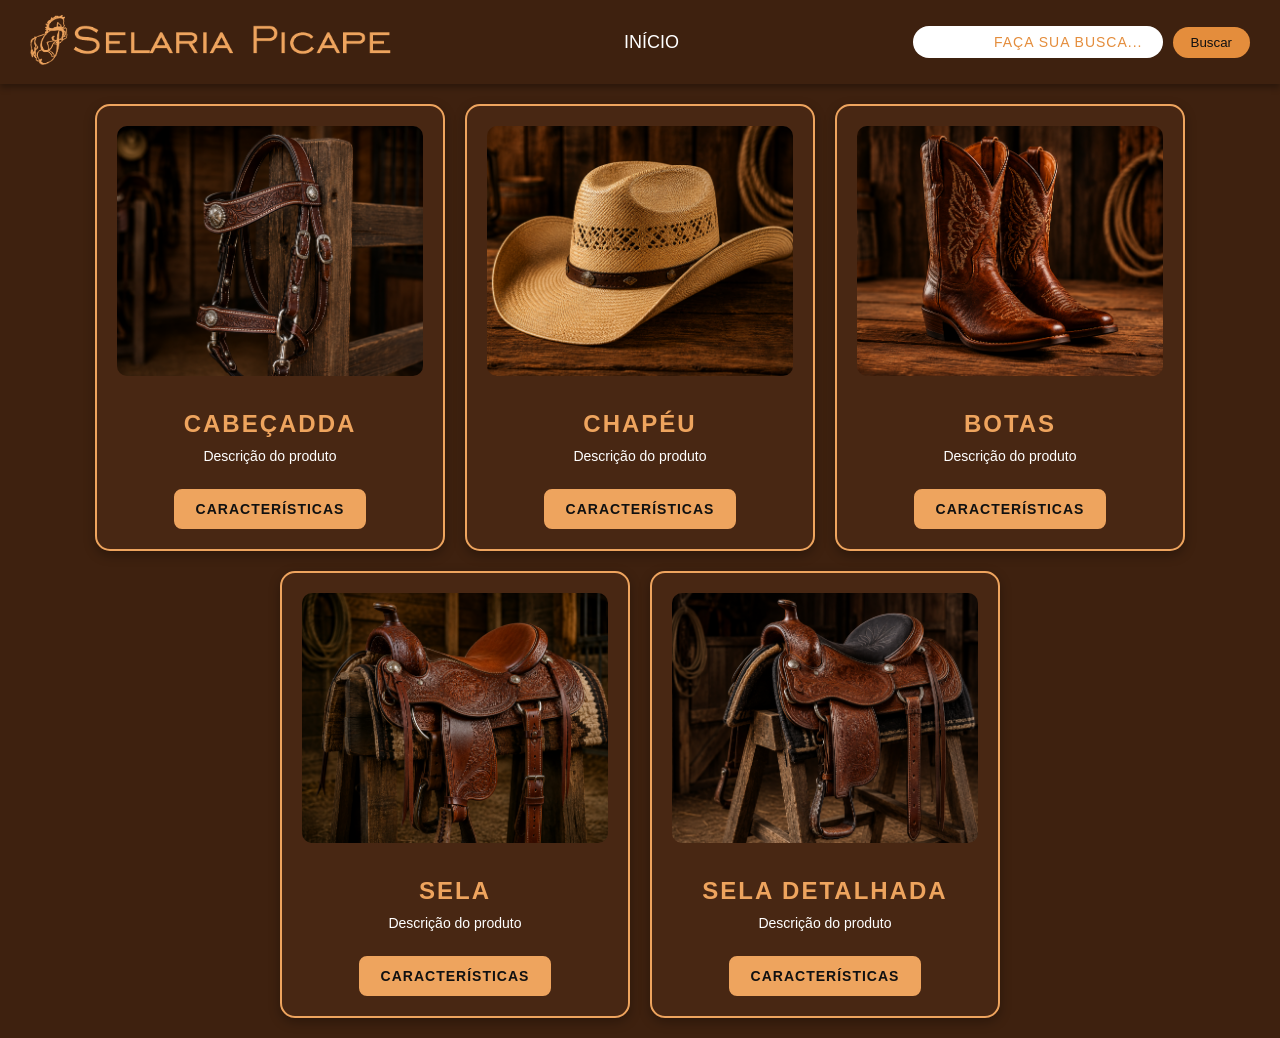
<file: produtos.html>
<!DOCTYPE html>
<html lang="pt-br">
<head>
    <meta charset="UTF-8">
    <meta http-equiv="X-UA-Compatible" content="edge">
    <meta name="viewport" content="width=device-width, initial-scale=1.0">
    <link rel="shortcut icon" href="img/FLATICON_CAVALO.svg" type="image/x-icon">
    <link rel="stylesheet" href="https://cdnjs.cloudflare.com/ajax/libs/font-awesome/6.5.0/css/all.min.css">
    <title style='color: goldenrod'>Selaria Picape</title>
    <link rel="stylesheet" href="style.css">
    <script src="script.js" defer></script>
    
</head>
<body>
    <section class="navbar">
        <div class="logo">
            <img src="img/LOGO_SELARIA.png" alt="logo Selaria Picape">
        </div>
        <ul class="nav-links">
            <li><a href="index.html">INÍCIO</a></li>
        </ul>
        <div class="right-section">
            <div class="search-box">
                <input type="text" placeholder="FAÇA SUA BUSCA...">
                <button type="submit">Buscar</button>
            </div>
        </div>
    </section>
    <div class="container-produtos" id="produtos">
        <div class="card-itens">
            <img src="img/cabecada.png" alt="Cabeçada">
            <h2>CABEÇADDA</h2>
            <p>Descrição do produto</p>
            <button class="btn-caracteristicas" onclick="toggleCaracteristicas(this)">
                Características
            </button>
            <div class="caracteristicas-content">
                <ul>
                    <li>Material: Couro de alta qualidade</li>
                    <li>Ajustável para diferentes tamanhos de cabeça</li>
                    <li>Design clássico e elegante</li>
                    <li>Durável e resistente para uso prolongado</li>
                </ul>
            </div>
        </div>

        <div class="card-itens">
            <img src="img/chapeu.png" alt="Chapéu">
            <h2>CHAPÉU</h2>
            <p>Descrição do produto</p>
            <button class="btn-caracteristicas" onclick="toggleCaracteristicas(this)">
                Características
            </button>
            <div class="caracteristicas-content">
                <ul>
                    <li>Material: Palha e fita</li>
                    <li>Proteção solar UV</li>
                    <li>Design autêntico western</li>
                    <li>Confortável para uso prolongado</li>
                </ul>
            </div>
        </div>
        <div class="card-itens">
            <img src="img/botas.png" alt="Botas">
            <h2>BOTAS</h2>
            <p>Descrição do produto</p>
            <button class="btn-caracteristicas" onclick="toggleCaracteristicas(this)">
                Características
            </button>
            <div class="caracteristicas-content">
                <ul>
                    <li>Material: Couro de alta qualidade</li>
                    <li>Design clássico e elegante</li>
                    <li>Durável para uso em competições e treinos</li>
                </ul>
            </div>
        </div>
        <div class="card-itens">
            <img src="img/sela1.png" alt="Sela">
            <h2>SELA</h2>
            <p>Descrição do produto</p>
            <button class="btn-caracteristicas" onclick="toggleCaracteristicas(this)">
                Características
            </button>
            <div class="caracteristicas-content">
                <ul>
                    <li>Material: Couro de alta qualidade</li>
                    <li>Design clássico e elegante</li>
                    <li>Durável para uso em competições e treinos</li>
                </ul>
            </div>
        </div>
        <div class="card-itens">
            <img src="img/sela2.png" alt="Sela Detalhada">
            <h2>SELA DETALHADA</h2>
            <p>Descrição do produto</p>
            <button class="btn-caracteristicas" onclick="toggleCaracteristicas(this)">
                Características
            </button>
            <div class="caracteristicas-content">
                <ul>
                    <li>Material: Couro de alta qualidade</li>
                    <li>Design clássico e elegante</li>
                    <li>Durável para uso em competições e treinos</li>
                </ul>
            </div>

    </div>

    <script>
        function toggleCaracteristicas(button) {
            const card = button.closest('.card-itens');
            const content = card.querySelector('.caracteristicas-content');
            content.classList.toggle('is-open');
            button.classList.toggle('active');
        }
    </script>
</file>
<file: style.css>
/* 1. RESET BÁSICO - Aplica o box-sizing em todos os elementos */
* {
    margin: 0;
    padding: 0;
    box-sizing: border-box;
}
/* Rolagem suave ao clicar nos links */
html {
    scroll-behavior: smooth;
}
body {
    background-color: #3E210F;
}

/*Barra de navegação*/
.navbar{
    display: flex;
    justify-content: space-between;
    align-items: center;
    gap: 20px;
    padding: 15px 30px;
    box-shadow: 0 4px 6px rgba(0,0,0,0.3);
}

.logo img {
    height: 50px;
    width: auto;
    object-fit: contain;
}

.right-section {
    display: flex;
    align-items: center;
    gap: 10px;
}

.search-box {
    display: flex;
    align-items: center;
    gap: 10px;
}


/*Lista de links*/
.nav-links{
    list-style: none;
    margin: 0;
    padding: 0;
    display: flex;
    gap: 40px;

}
/*Estilo das palavras*/
.nav-links a{
    font-family: 'Oswald', sans-serif;
    color: white;
    text-decoration: none;
    font-size: 18px;
    font-weight: 400;
    transition: color 0.3s ease;

}
/*Muda a cor dos botões*/
.nav-links a:hover{
    color: #e48d3c;
}
/* ---CAMPO DE ESTILOS DA PESQUISA --- */
.search-box {
    display: flex;
    align-items: center;
    gap: 10px;
}

.search-box input {
    padding: 8px 20px;
    width: 250px;
    border: none;
    border-radius: 45px; /* Cria o formato de "pílula" arredondada */
    outline: none;
    
    font-family: 'Oswald', sans-serif;
    font-size: 14px;
    letter-spacing: 1px;
    
    text-align: right; /* Alinha o texto do placeholder à direita, como na imagem */
}

/* Estiliza especificamente o texto "FAÇA SUA BUSCA" */
.search-box input::placeholder {
    color: #e48d3c;
    opacity: 1; /* Necessário para Firefox não deixar a cor desbotada */
}

/* Quando o usuário começar a digitar, o texto digitado ficará preto */
.search-box input:focus {
    color: #000;
}

.search-box input:focus {
    color: #000;
}

.search-box button {
    padding: 8px 18px;
    border: none;
    border-radius: 45px;
    background-color: #e48d3c;
    color: #111;
    cursor: pointer;
    transition: opacity 0.2s ease;
}

.search-box button:hover {
    opacity: 0.85;
}
.sela-capa {
    width: 100%;
    padding: 20px px 20px 20px;
    display: flex;
    gap: 40px;
    margin: 20px 0 10px;
    align-items: center;
    justify-content: space-between;
}

.sela-capa .imagem {
    flex: 0 0 50%;
    max-width: 500px;
}

.sela-capa .imagem img {
    width: 100%;
    height: auto;
    border-radius: 20px;
}

.sela-capa .texto-capa {
    flex: 0 0 45%;
    padding-right: 20px;
}

.sela-capa .texto-capa h1,
.sela-capa .texto-capa h2,
.sela-capa .texto-capa p {
    font-family: 'Oswald', sans-serif;
    text-align: right;
    margin: 0;
}
.sela-capa .texto-capa h1 {
    color: #EEA45E;
    font-size: 42px;
    line-height: 1.1;
    margin-bottom: 5px;
    text-align: right;
}

.sela-capa .texto-capa h2 {
    color: #FFFFFF;
    font-size: 36px;
    line-height: 1.1;
    margin-bottom: 10px;
    
}

.sela-capa .texto-capa p {
    color: #FFFFFF;
    font-size: 26px;
    line-height: 1.4;
}

.video {
    width: 100%;
    padding: 20px 0;
    display: flex;
    justify-content: center;
    align-items: center;
}

.video video {
    width: 80%;
    max-width: 600px;
    border-radius: 20px;
    overflow: hidden;
    display: block;
    object-fit: cover;
}
.collapse summary {
    font-family: 'Oswald', sans-serif;
    color: #EEA45E;
    font-size: 28px;
    cursor: pointer;
    margin: 20px 0 10px;
    text-align: center;
}
.collapse p {
    font-family: 'Oswald', sans-serif;
    color: #FFFFFF;
    font-size: 18px;
    line-height: 1.5;
    text-align: justify;
    padding: 0 20px 20px;
}


/* --- CARROSSEL DE IMAGENS --- */
.carrossel {
    position: relative;
    width: 100%;
    margin: 30px 0;
    display: flex;
    justify-content: center;
}

.carousel {
    position: relative;
    width: 100%;
    max-width: 1000px;
    overflow: hidden;
    border-radius: 20px;
    box-shadow: 0 8px 20px rgba(0, 0, 0, 0.25);
    background-color: #111;
}

.carousel .slides {
    display: flex;
    transition: transform 0.6s ease;
}

.carousel .slide {
    min-width: 100%;
    flex-shrink: 0;
}

.carousel .slide img {
    width: 100%;
    height: auto;
    max-height: 600px;
    display: block;
}

.carousel button.prev,
.carousel button.next {
    position: absolute;
    top: 50%;
    transform: translateY(-50%);
    border: none;
    background: rgba(0, 0, 0, 0);
    color: #fff;
    font-size: 32px;
    padding: 10px 15px;
    cursor: pointer;
    border-radius: 50%;
    transition: background 0.2s ease;
    z-index: 10;
}

.carousel button.prev:hover,
.carousel button.next:hover {
    background: rgba(0, 0, 0, 0.65);
}

.carousel button.prev {
    left: 16px;
}

.carousel button.next {
    right: 16px;
}

.somos {
    display: flex;
    align-items: flex-start;
    justify-content: space-between;
    gap: 30px;
    padding: 40px;
    color: white;
}

.somos .texto {
    flex: 1 1 auto;
    
}

.somos .texto h2 {
    font-family: 'Oswald', sans-serif;
    color: #EEA45E;
    font-size: 36px;
    margin-bottom: 15px;
    text-align: center;
}

.somos .texto p {
    font-family: 'Oswald', sans-serif;
    color: #FFFFFF;
    font-size: 18px;
    line-height: 1.5;
    text-align: justify;
}

.somos .logo{
    display: flex;
    align-items: center;
    justify-content: center;
    flex: 0 0 300px;
}

.somos .logo img {
    width: 100%;
    max-width: 220px;
    height: auto;
    align-self: center;
}

.valores {
    display: flex;
    justify-content: space-around;
    gap: 20px;
    padding: 40px;
    
}

.card {
    
    color: white;
    padding: 20px;
    width: 300px;
    border-radius: 15px;
    text-align: center;
}

.card h3 {
    background-color: #EEA45E;
    font-family: 'Oswald', sans-serif;
    color: white;
    font-size: 28px;
    padding: 15px;
    border-radius: 20px;
    display: inline-block;
    margin-bottom: 15px;
}
.card p {
    font-family: 'Oswald', sans-serif;
    color: #FFFFFF;
    font-size: 16px;
    line-height: 1.4;
    
}


@media (max-width: 768px) {
    .carousel .slide img {
        object-fit: contain;
    }

    .somos {
        flex-direction: column;
        align-items: center;
        padding: 24px;
        gap: 24px;
    }

    .somos .logo {
        flex: 0 0 auto;
        width: 100%;
        max-width: 320px;
    }

    .somos .logo img {
        max-width: 100%;
    }
}

@media (max-width: 480px) {
    .carousel .slide img {
        object-fit: contain;
    }

    .somos {
        flex-direction: column;
        align-items: stretch;
        padding: 18px;
        gap: 18px;
    }

    .somos .logo {
        width: 100%;
        justify-content: center;
    }

    .somos .logo img {
        max-width: 220px;
    }

    .somos .texto h2 {
        font-size: 30px;
        text-align: center;
    }

    .somos .texto p {
        font-size: 16px;
        text-align: justify;
    }
}

.produto1, .detalhe {
    display: flex;
    align-items: center;
    justify-content: space-between;
    padding: 40px;
    color: white;
}

.texto, .imagem {
    width: 55%;
    padding: 20px;
}

.imagem img, .detalhe .imagem img {
    width: 100%;
    border-radius: 10px;
}
.produto1 .texto h2, .detalhe .texto h2 {
    font-family: 'Oswald', sans-serif;
    color: #EEA45E;
    font-size: 32px;
    margin-bottom: 15px;
}
.produto1 .texto p, .detalhe .texto p {
    font-family: 'Oswald', sans-serif;
    color: #FFFFFF;
    font-size: 18px;
    line-height: 1.5;
}
/*PAGINA DE PRODUTOS*/
.container {
    display: flex;
    gap: 20px;
    flex-wrap: wrap;
    
}.container .card-itens{
     width: 250px;
    border: 1px solid #ddd;
    border-radius: 10px;
    padding: 15px;
    text-align: center;
    font-family: Arial, sans-serif;
    box-shadow: 0 4px 8px rgba(0,0,0,0.1);
    transition: 0.3s;
}
.container .card-itens:hover {
    transform: scale(1.05);
}
.container .card-itens img {
    width: 100%;
    border-radius: 10px;
}

/* ESTILO PARA PRODUTOS COM CARACTERÍSTICAS INDIVIDUAIS */
.container-produtos {
    display: flex;
    gap: 20px;
    flex-wrap: wrap;
    padding: 20px;
    justify-content: center;
}

.container-produtos .card-itens {
    width: 350px;
    border: 2px solid #EEA45E;
    border-radius: 15px;
    padding: 20px;
    text-align: center;
    font-family: 'Oswald', sans-serif;
    background-color: rgba(238, 164, 94, 0.05);
    box-shadow: 0 4px 12px rgba(0, 0, 0, 0.3);
    transition: transform 0.3s ease, box-shadow 0.3s ease;
}

.container-produtos .card-itens:hover {
    transform: translateY(-5px);
    box-shadow: 0 8px 20px rgba(238, 164, 94, 0.3);
}

.container-produtos .card-itens img {
    width: 100%;
    height: 250px;
    border-radius: 10px;
    object-fit: cover;
    margin-bottom: 15px;
}

.container-produtos .card-itens h2 {
    color: #EEA45E;
    font-size: 24px;
    margin: 15px 0 10px;
    text-transform: uppercase;
    letter-spacing: 2px;
}

.container-produtos .card-itens p {
    color: #FFFFFF;
    font-size: 14px;
    margin-bottom: 15px;
}

.btn-caracteristicas {
    background-color: #EEA45E;
    color: #111;
    border: 2px solid #EEA45E;
    padding: 10px 20px;
    border-radius: 8px;
    font-family: 'Oswald', sans-serif;
    font-size: 14px;
    font-weight: bold;
    cursor: pointer;
    transition: all 0.3s ease;
    margin-top: 10px;
    text-transform: uppercase;
    letter-spacing: 1px;
}

.btn-caracteristicas:hover {
    background-color: transparent;
    color: #EEA45E;
}

.btn-caracteristicas.active {
    background-color: transparent;
    color: #EEA45E;
}

.caracteristicas-content {
    max-height: 0;
    overflow: hidden;
    transition: max-height 0.3s ease;
    margin-top: 0;
}

.caracteristicas-content.is-open {
    max-height: 500px;
    margin-top: 15px;
}

.caracteristicas-content ul {
    list-style: none;
    padding: 0;
    margin: 0;
}

.caracteristicas-content li {
    color: #FFFFFF;
    font-size: 13px;
    line-height: 1.8;
    text-align: left;
    padding: 8px 0;
    border-bottom: 1px solid rgba(238, 164, 94, 0.2);
}

.caracteristicas-content li:last-child {
    border-bottom: none;
}
/* 5. RODAPÉ */
.rodape {
    background-color: #EEA45E;
    color: black;
    padding: 20px;
    display: flex;
    justify-content: space-between;
    align-items: center;
}   

.rodape a {
    text-decoration: none;
    color: black;

}
/*Icones de rede */
.redes {
    display: flex;
    justify-content: center; /* Garante que os ícones fiquem centralizados */
    align-items: center;     /* Alinha a altura deles */
    gap: 20px;               /* Cria um espaçamento perfeito entre os ícones */
}

.redes a:hover {
    text-decoration: underline;
}
/* Estilo para o link de localização no rodapé */
.link-localizacao {
    color: black; /* Mantém a cor preta do rodapé */
    text-decoration: none; /* Remove o sublinhado padrão do link */
    cursor: pointer;
}

/* Efeito ao passar o mouse ou tocar */
.link-localizacao:hover {
    text-decoration: underline; /* Adiciona o sublinhado para mostrar que é clicável */
}

/* --------------------------------------------------- */
/* 6. MEDIA QUERIES (REGRAS PARA CELULAR)              */
/* Sempre no final do arquivo CSS                      */
/* --------------------------------------------------- */
@media (max-width: 768px) {
    .navbar {
        flex-direction: column;
        align-items: stretch;
        gap: 15px;
        padding: 12px 16px;
    }

    .navbar .logo {
        display: flex;
        justify-content: center;
    }

    .logo img {
        height: 40px;
    }

    .nav-links {
        flex-direction: column;
        align-items: center;
        gap: 12px;
        width: 100%;
        padding: 0;
    }

    .nav-links li {
        width: 100%;
        text-align: center;
    }

    .nav-links a {
        font-size: 14px;
    }

    .search-box {
        flex-direction: column;
        align-items: stretch;
        gap: 10px;
        width: 100%;
    }

    .search-box input,
    .search-box button {
        width: 100%;
        max-width: none;
    }

    .search-box input {
        text-align: left;
    }

    .carousel {
        margin: 20px 10px;
    }

    .carousel .slide img {
        max-height: 420px;
    }

    .video {
        padding: 15px 0;
    }

    .video video {
        width: 95%;
        max-width: 100%;
        border: 2px solid transparent;
    }

    .produto1, .detalhe {
        flex-direction: column;
        padding: 20px 15px;
        text-align: center;
        gap: 20px;
    }

    .texto, .imagem {
        width: 100%;
        padding: 10px 0;
    }

    .rodape {
        
        flex-direction: column;
        gap: 15px;
        text-align: center;
        padding: 20px 15px;
    }

    .rodape .info,
    .rodape .redes {
        width: 100%;
    }

    .sela-capa {
        flex-direction: column;
        padding: 20px 0;
        gap: 15px;
        align-items: stretch;
    }

    .sela-capa .imagem {
        flex: 1 1 auto;
        max-width: 100%;
    }

    .sela-capa .texto-capa {
        flex: 1 1 auto;
        padding-right: 0;
        text-align: center;
    }

    .sela-capa .texto-capa h1,
    .sela-capa .texto-capa h2,
    .sela-capa .texto-capa p {
        text-align: center;
    }

    .sela-capa .texto-capa h1 {
        font-size: 32px;
        margin-bottom: 12px;
    }

    .sela-capa .texto-capa h2 {
        font-size: 26px;
        margin-bottom: 12px;
    }

    .sela-capa .texto-capa p {
        font-size: 16px;
    }

    .somos {
        flex-direction: column;
        align-items: stretch;
        padding: 24px 16px;
        gap: 20px;
    }

    .somos .texto,
    .somos .logo {
        width: 100%;
        min-width: 0;
    }

    .somos .logo {
        justify-content: center;
        max-width: 100%;
    }

    .somos .logo img {
        max-width: 220px;
        width: auto;
    }

    .somos .texto h2 {
        font-size: 32px;
        text-align: center;
    }

    .somos .texto p {
        font-size: 16px;
        text-align: justify;
    }
}

@media (max-width: 768px) {
    .carousel button.prev,
    .carousel button.next {
        width: 38px;
        height: 38px;
        font-size: 22px;
        padding: 8px 12px;
    }

    .carousel button.prev {
        left: 10px;
    }

    .carousel button.next {
        right: 10px;
    }
    
    .collapse {
        width: 90%;
        margin: 0 auto 20px;
    }

    .collapse summary {
        font-size: 22px;
        padding: 10px 14px;
    }

    .collapse p {
        font-size: 16px;
        padding: 0 14px 18px;
    }
}

@media (max-width: 480px) {
    .navbar {
        padding: 10px 12px;
    }

    .logo img {
        height: 34px;
    }

    .nav-links {
        gap: 10px;
    }

    .nav-links a {
        font-size: 13px;
    }

    .search-box {
        gap: 8px;
    }

    .search-box input,
    .search-box button {
        width: 100%;
    }

    .carousel {
        margin: 16px 8px;
    }

    .carousel .slide img {
        max-height: 320px;
    }

    .carousel button.prev,
    .carousel button.next {
        width: 34px;
        height: 34px;
        font-size: 20px;
        padding: 6px 10px;
    }

    .carousel button.prev {
        left: 8px;
    }

    .carousel button.next {
        right: 8px;
    }

    .video {
        padding: 12px 0;
    }

    .video video {
        width: 95%;
        max-width: 100%;
    }

    .produto1, .detalhe {
        padding: 16px 12px;
    }

    .rodape {
        padding: 16px 12px;
    }

    .sela-capa {
        padding: 15px 0;
        gap: 12px;
    }

    .sela-capa .texto-capa h1 {
        font-size: 26px;
        margin-bottom: 6px;
    }

    .sela-capa .texto-capa h2 {
        font-size: 20px;
        margin-bottom: 6px;
    }

    .sela-capa .texto-capa p {
        font-size: 14px;
    }

    .somos {
        flex-direction: column;
        align-items: stretch;
        padding: 18px 12px;
        gap: 18px;
    }

    .somos .texto,
    .somos .logo {
        width: 100%;
        min-width: 0;
    }

    .somos .logo {
        justify-content: center;
        max-width: 100%;
        padding: 0;
    }

    .somos .logo img {
        max-width: 200px;
        width: auto;
    }
    

    .somos .texto h2 {
        font-size: 28px;
        text-align: center;
    }

    .somos .texto p {
        font-size: 15px;
        text-align: justify;
    }

    .collapse {
        width: 90%;
        margin: 0 auto 20px;
    }

    .collapse summary {
        font-size: 22px;
        padding: 10px 14px;
    }

    .collapse p {
        font-size: 16px;
        padding: 0 14px 18px;
    }
}

@media (max-width: 400px) {
    .sela-capa .texto-capa h1 {
        font-size: 22px;
    }

    .sela-capa .texto-capa h2 {
        font-size: 18px;
    }

    .sela-capa .texto-capa p {
        font-size: 13px;
    }
    
    .collapse {
        width: 90%;
        margin: 0 auto 20px;
    }

    .collapse summary {
        font-size: 22px;
        padding: 10px 14px;
    }

    .collapse p {
        font-size: 16px;
        padding: 0 14px 18px;
    }
}
@media (max-width: 768px) {
    .valores {
        flex-direction: column;
        align-items: center;
    }
    
    .collapse {
        width: 90%;
        margin: 0 auto 20px;
    }

    .collapse summary {
        font-size: 22px;
        padding: 10px 14px;
    }

    .collapse p {
        font-size: 16px;
        padding: 0 14px 18px;
    }
}
</file>
